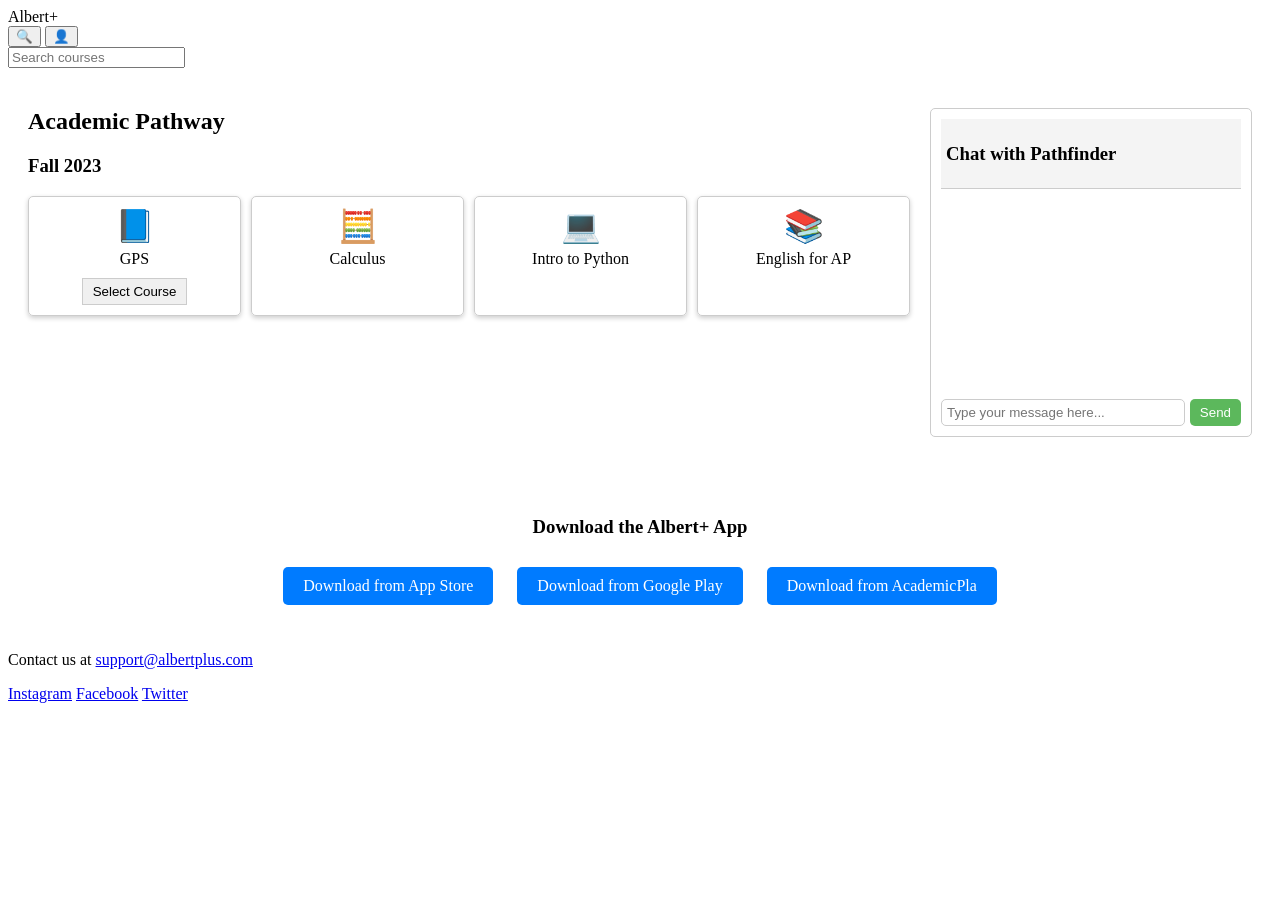
<file: index.html>
<!DOCTYPE html>
<html lang="en">

<head>
    <meta charset="UTF-8">
    <meta name="viewport" content="width=device-width, initial-scale=1.0">
    <title>Academic Pathway Planner</title>
    <link rel="stylesheet" href="styles.css">
</head>

<body>
    <header>
        <!-- Example of a navigation bar with a logo and profile icon -->
        <nav>
            <div class="logo">Albert+</div>
            <div class="nav-icons">
                <button type="button" class="search-button">🔍</button>
                <button type="button" class="profile-button">👤</button>
            </div>
        </nav>
    </header>

    <main>
        <!-- Search bar section -->
        <section id="search-courses">
            <input type="search" placeholder="Search courses" />
            <!-- We'll add more here as needed -->
        </section>

         <!-- Main content flex container -->
     <div class="main-content">
            <!-- Academic Pathway Section -->
            <section id="academic-pathway">
                <h2>Academic Pathway</h2>
                <!-- Semester row for Fall 2023 -->
                <div class="semester-block">
                    <h3>Fall 2023</h3>
                    <div class="courses-container">
                        <div class="course-block">
                            <span class="course-icon">📘</span>
                            <span class="course-title">GPS</span>
                            <button class="dropdown-toggle" onclick="toggleDropdown(event, this)">Select Course</button>
                            <div class="course-dropdown">
                                <!-- Dropdown content will be populated from Python -->
                            </div>
                        </div>
                        <div class="course-block">
                            <span class="course-icon">🧮</span>
                            <span class="course-title">Calculus</span>
                        </div>
                        <div class="course-block">
                            <span class="course-icon">💻</span>
                            <span class="course-title">Intro to Python</span>
                        </div>
                        <div class="course-block">
                            <span class="course-icon">📚</span>
                            <span class="course-title">English for AP</span>
                        </div>
                </div>
                <!-- Add additional semesters here -->
            </section>



            <!-- Chat with Pathfinder section -->
            <aside id="chat-pathfinder">
                <div class="chat-header">
                    <h3>Chat with Pathfinder</h3>
                </div>
                <div class="chat-messages">
                    <!-- Messages will be dynamically added here -->
                </div>
                <div class="chat-input">
                    <input type="text" placeholder="Type your message here..." />
                    <button type="button">Send</button>
                </div>
            </aside>
        </div>

        <!-- App download section -->
        <section id="app-download">
            <h3>Download the Albert+ App</h3>
            <div class="download-buttons">
                <a href="link-to-appstore" class="app-store">Download from App Store</a>
                <a href="link-to-googleplay" class="google-play">Download from Google Play</a>
                <a href="link-to-academicpla" class="academic-pla">Download from AcademicPla</a>
            </div>
        </section>

    </main>

    <footer>
        <!-- Footer content with contact info and social media links -->
        <p>Contact us at <a href="mailto:support@albertplus.com">support@albertplus.com</a></p>
        <div class="social-media">
            <a href="instagram-link" class="instagram">Instagram</a>
            <a href="facebook-link" class="facebook">Facebook</a>
            <a href="twitter-link" class="twitter">Twitter</a>
        </div>
    </footer>

    <script src="script.js"></script>
</body>

</html>
</file>
<file: styles.css>
.main-content {
    display: flex;
    justify-content: space-between;
    margin: 20px;
}

#academic-pathway {
    flex-grow: 1;
    /* Allows the pathway to grow and fill space */
    margin-right: 20px;
    /* Adds some space between the pathway and the chatbox */
}

.semester-block {
    margin-bottom: 30px;
}

.courses-container {
    display: flex;
    justify-content: center;
    flex-wrap: wrap;
    gap: 10px;
    /* Ensures space between course blocks */
}

.course-block {
    position: relative;
    flex: 1 1 180px;
    /* Allows blocks to grow and shrink but not smaller than 180px */
    padding: 10px;
    border: 1px solid #ccc;
    border-radius: 5px;
    text-align: center;
    box-shadow: 0 2px 5px rgba(0, 0, 0, 0.2);
    /* Optional: Adds a slight shadow for depth */
}

.dropdown-toggle {
    /* Styles for the dropdown toggle button */
    background-color: #f0f0f0;
    border: 1px solid #ccc;
    padding: 5px 10px;
    margin-top: 10px;
    cursor: pointer;
}

.course-dropdown {
    display: none;
    position: absolute;
    background-color: #ffffff;
    min-width: 160px;
    border: 1px solid #ddd;
    border-radius: 4px;
    box-shadow: 0 2px 5px rgba(0, 0, 0, 0.2);
    z-index: 10;
    top: 100%;
    /* Position just below the course block */
    left: 0;
}

/* Style for individual dropdown options */
.dropdown-option {
    padding: 10px;
    cursor: pointer;
}

.dropdown-option:hover {
    background-color: #f0f0f0;
}

.course-icon {
    display: block;
    font-size: 2em;
    /* Icon size */
}

.course-title {
    display: block;
    margin-top: 5px;
}

/* Responsive design for smaller screens */
@media (max-width: 768px) {
    .course-block {
        flex-basis: 48%;
        /* Adjusts to take roughly half the container width */
    }
}

@media (max-width: 480px) {
    .course-block {
        flex-basis: 100%;
        /* Stacks the blocks on smaller screens */
    }
}

/* Chat Interface Styles */
#chat-pathfinder {
    border: 1px solid #ccc;
    border-radius: 5px;
    padding: 10px;
    width: 300px;
    /* or any other fixed width */
    margin: 20px auto;
}

.chat-header {
    background-color: #f4f4f4;
    padding: 5px;
    border-bottom: 1px solid #ccc;
}

.chat-messages {
    height: 200px;
    /* Fixed height for the message area */
    overflow-y: auto;
    margin-bottom: 10px;
}

.chat-input {
    display: flex;
}

.chat-input input[type="text"] {
    flex-grow: 1;
    padding: 5px;
    border: 1px solid #ccc;
    border-radius: 5px;
    margin-right: 5px;
}

.chat-input button {
    padding: 5px 10px;
    background-color: #5cb85c;
    color: white;
    border: none;
    border-radius: 5px;
    cursor: pointer;
}

.chat-input button:hover {
    background-color: #4cae4c;
}

/* App Download Section Styles */
#app-download {
    text-align: center;
    padding: 20px;
}

.download-buttons a {
    display: inline-block;
    margin: 10px;
    padding: 10px 20px;
    color: white;
    background-color: #007bff;
    border-radius: 5px;
    text-decoration: none;
}

.download-buttons a:hover {
    background-color: #0056b3;
}
</file>
